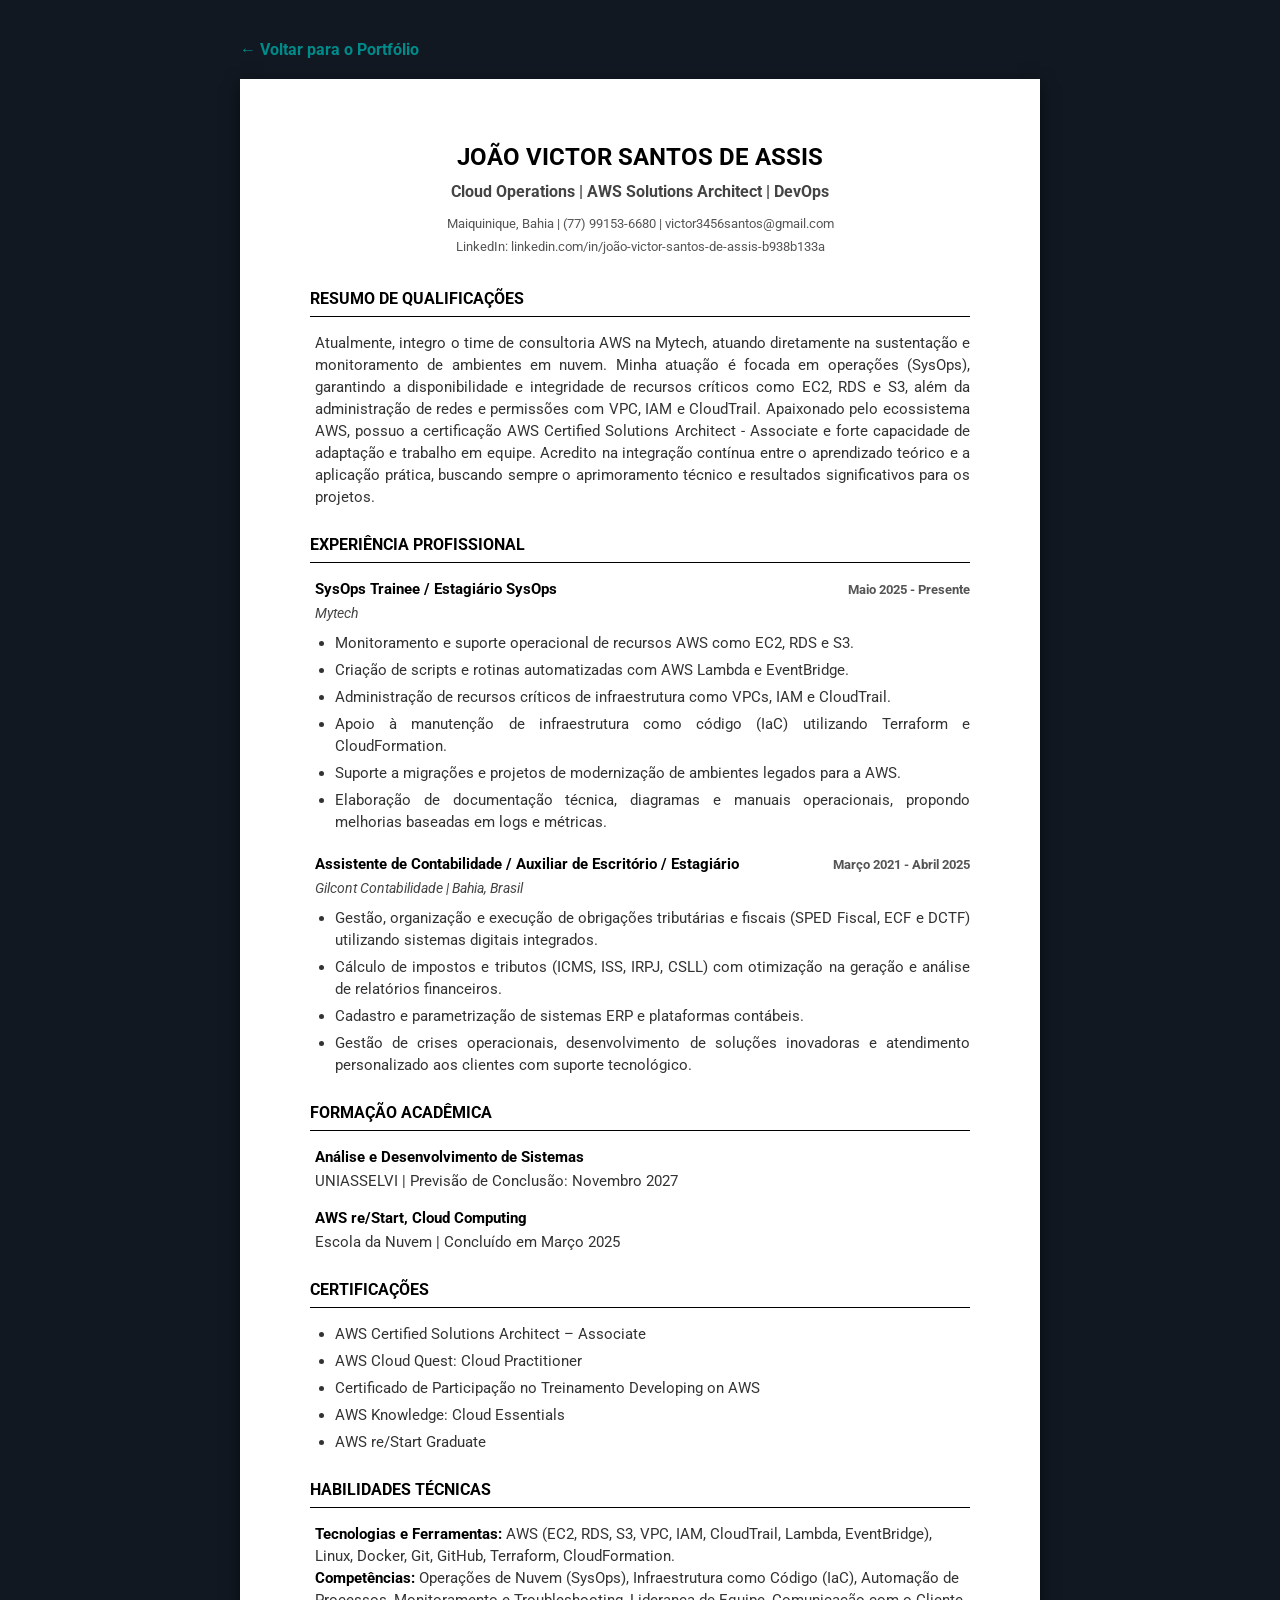
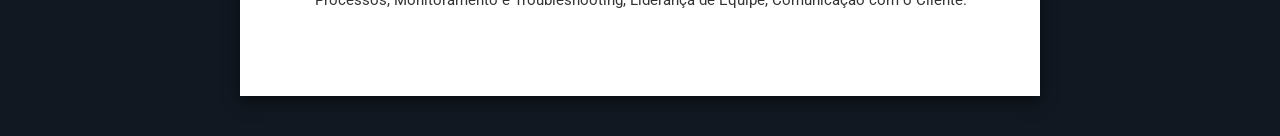
<file: curriculo.html>
<!DOCTYPE html>
<html lang="pt-BR">
<head>
    <meta charset="UTF-8">
    <meta name="viewport" content="width=device-width, initial-scale=1.0">
    <title>Currículo - João Victor Santos</title>
    
    <!-- Google Fonts -->
    <link rel="preconnect" href="https://fonts.googleapis.com">
    <link rel="preconnect" href="https://fonts.gstatic.com" crossorigin>
    <link href="https://fonts.googleapis.com/css2?family=Roboto:wght@400;700&display=swap" rel="stylesheet">
    
    <!-- Link para o CSS Externo -->
    <link rel="stylesheet" href="css/curriculo.css">
</head>
<body>

    <!-- Botão de Voltar -->
    <a href="index.html" class="btn-voltar">← Voltar para o Portfólio</a>

    <div class="resume-container">
        
        <!-- Cabeçalho -->
        <header class="resume-header">
            <h1>JOÃO VICTOR SANTOS DE ASSIS</h1>
            <h2>Cloud Operations | AWS Solutions Architect | DevOps</h2>
            <p>Maiquinique, Bahia | (77) 99153-6680 | victor3456santos@gmail.com</p>
            <p>LinkedIn: linkedin.com/in/joão-victor-santos-de-assis-b938b133a</p>
        </header>

        <!-- Resumo -->
        <section class="resume-section">
            <h3>RESUMO DE QUALIFICAÇÕES</h3>
            <div class="section-content text-justify">
                <p>Atualmente, integro o time de consultoria AWS na Mytech, atuando diretamente na sustentação e monitoramento de ambientes em nuvem. Minha atuação é focada em operações (SysOps), garantindo a disponibilidade e integridade de recursos críticos como EC2, RDS e S3, além da administração de redes e permissões com VPC, IAM e CloudTrail. Apaixonado pelo ecossistema AWS, possuo a certificação AWS Certified Solutions Architect - Associate e forte capacidade de adaptação e trabalho em equipe. Acredito na integração contínua entre o aprendizado teórico e a aplicação prática, buscando sempre o aprimoramento técnico e resultados significativos para os projetos.</p>
            </div>
        </section>

        <!-- Experiência -->
        <section class="resume-section">
            <h3>EXPERIÊNCIA PROFISSIONAL</h3>
            
            <div class="section-content">
                <div class="job-item">
                    <div class="job-header">
                        <span class="job-title">SysOps Trainee / Estagiário SysOps</span>
                        <span class="job-date">Maio 2025 - Presente</span>
                    </div>
                    <div class="job-company">Mytech</div>
                    <ul class="job-tasks">
                        <li>Monitoramento e suporte operacional de recursos AWS como EC2, RDS e S3.</li>
                        <li>Criação de scripts e rotinas automatizadas com AWS Lambda e EventBridge.</li>
                        <li>Administração de recursos críticos de infraestrutura como VPCs, IAM e CloudTrail.</li>
                        <li>Apoio à manutenção de infraestrutura como código (IaC) utilizando Terraform e CloudFormation.</li>
                        <li>Suporte a migrações e projetos de modernização de ambientes legados para a AWS.</li>
                        <li>Elaboração de documentação técnica, diagramas e manuais operacionais, propondo melhorias baseadas em logs e métricas.</li>
                    </ul>
                </div>

                <div class="job-item">
                    <div class="job-header">
                        <span class="job-title">Assistente de Contabilidade / Auxiliar de Escritório / Estagiário</span>
                        <span class="job-date">Março 2021 - Abril 2025</span>
                    </div>
                    <div class="job-company">Gilcont Contabilidade | Bahia, Brasil</div>
                    <ul class="job-tasks">
                        <li>Gestão, organização e execução de obrigações tributárias e fiscais (SPED Fiscal, ECF e DCTF) utilizando sistemas digitais integrados.</li>
                        <li>Cálculo de impostos e tributos (ICMS, ISS, IRPJ, CSLL) com otimização na geração e análise de relatórios financeiros.</li>
                        <li>Cadastro e parametrização de sistemas ERP e plataformas contábeis.</li>
                        <li>Gestão de crises operacionais, desenvolvimento de soluções inovadoras e atendimento personalizado aos clientes com suporte tecnológico.</li>
                    </ul>
                </div>
            </div>
        </section>

        <!-- Formação Acadêmica -->
        <section class="resume-section">
            <h3>FORMAÇÃO ACADÊMICA</h3>
            <div class="section-content">
                <div class="edu-item">
                    <p><strong>Análise e Desenvolvimento de Sistemas</strong></p>
                    <p>UNIASSELVI | Previsão de Conclusão: Novembro 2027</p>
                </div>
                <div class="edu-item">
                    <p><strong>AWS re/Start, Cloud Computing</strong></p>
                    <p>Escola da Nuvem | Concluído em Março 2025</p>
                </div>
            </div>
        </section>

        <!-- Certificações -->
        <section class="resume-section">
            <h3>CERTIFICAÇÕES</h3>
            <div class="section-content">
                <ul class="cert-list">
                    <li>AWS Certified Solutions Architect – Associate</li>
                    <li>AWS Cloud Quest: Cloud Practitioner</li>
                    <li>Certificado de Participação no Treinamento Developing on AWS</li>
                    <li>AWS Knowledge: Cloud Essentials</li>
                    <li>AWS re/Start Graduate</li>
                </ul>
            </div>
        </section>

        <!-- Habilidades Técnicas -->
        <section class="resume-section">
            <h3>HABILIDADES TÉCNICAS</h3>
            <div class="section-content">
                <p><strong>Tecnologias e Ferramentas:</strong> AWS (EC2, RDS, S3, VPC, IAM, CloudTrail, Lambda, EventBridge), Linux, Docker, Git, GitHub, Terraform, CloudFormation.</p>
                <p><strong>Competências:</strong> Operações de Nuvem (SysOps), Infraestrutura como Código (IaC), Automação de Processos, Monitoramento e Troubleshooting, Liderança de Equipe, Comunicação com o Cliente.</p>
            </div>
        </section>

    </div>
</body>
</html>
</file>
<file: css/curriculo.css>
/* =========================================
   Reset e Configurações Base
========================================= */
* {
    margin: 0;
    padding: 0;
    box-sizing: border-box;
    font-family: 'Roboto', Arial, sans-serif;
}

body {
    /* Fundo da tela escuro para combinar com o portfólio,
       mas o currículo em si será um papel branco centralizado */
    background-color: #111821; 
    color: #000;
    padding: 40px 20px;
}

/* =========================================
   Navegação (Botão Voltar)
========================================= */
.btn-voltar {
    display: block;
    max-width: 800px;
    margin: 0 auto 20px auto;
    color: #008B8B;
    text-decoration: none;
    font-weight: bold;
    font-size: 16px;
    transition: 0.3s;
}

.btn-voltar:hover {
    color: #CFCFCF;
}

/* =========================================
   Container do Currículo (Estilo "Papel A4")
========================================= */
.resume-container {
    max-width: 800px;
    margin: 0 auto;
    background-color: #FFF;
    padding: 60px 70px;
    box-shadow: 0 5px 15px rgba(0, 0, 0, 0.5);
    line-height: 1.5;
    font-size: 11pt; /* Tamanho padrão de documento */
    color: #333;
}

/* =========================================
   Cabeçalho
========================================= */
.resume-header {
    text-align: center;
    margin-bottom: 30px;
}

.resume-header h1 {
    font-size: 18pt;
    color: #000;
    margin-bottom: 5px;
    text-transform: uppercase;
}

.resume-header h2 {
    font-size: 12pt;
    color: #444;
    font-weight: bold;
    margin-bottom: 10px;
}

.resume-header p {
    font-size: 10pt;
    color: #555;
    margin-bottom: 3px;
}

/* =========================================
   Seções e Títulos
========================================= */
.resume-section {
    margin-bottom: 25px;
}

.resume-section h3 {
    font-size: 12pt;
    color: #000;
    text-transform: uppercase;
    border-bottom: 1px solid #000;
    padding-bottom: 5px;
    margin-bottom: 15px;
}

.section-content {
    padding-left: 5px;
}

.text-justify {
    text-align: justify;
}

/* =========================================
   Itens de Experiência Profissional
========================================= */
.job-item {
    margin-bottom: 20px;
}

.job-header {
    display: flex;
    justify-content: space-between;
    align-items: baseline;
    font-weight: bold;
    color: #000;
    margin-bottom: 2px;
}

.job-title {
    font-size: 11.5pt;
}

.job-date {
    font-size: 10pt;
    color: #555;
}

.job-company {
    font-style: italic;
    color: #444;
    margin-bottom: 8px;
    font-size: 10.5pt;
}

.job-tasks {
    list-style-type: disc;
    margin-left: 20px;
    margin-top: 5px;
}

.job-tasks li {
    margin-bottom: 5px;
    text-align: justify;
}

/* =========================================
   Itens de Educação e Certificações
========================================= */
.edu-item {
    margin-bottom: 15px;
}

.edu-item p {
    margin-bottom: 2px;
}

.cert-list {
    list-style-type: disc;
    margin-left: 20px;
}

.cert-list li {
    margin-bottom: 5px;
}

/* =========================================
   Habilidades Técnicas
========================================= */
.resume-section p strong {
    color: #000;
}

/* =========================================
   Responsividade Básica (Mobile)
========================================= */
@media (max-width: 600px) {
    .resume-container {
        padding: 30px 20px;
    }
    .job-header {
        flex-direction: column;
    }
    .job-date {
        margin-top: 5px;
        font-style: italic;
    }
}

/* =========================================
   Estilo Opcional de Impressão Nativa (Ctrl+P)
========================================= */
@media print {
    body {
        background-color: #FFF;
        padding: 0;
    }
    .resume-container {
        box-shadow: none;
        padding: 0;
        margin: 0;
        max-width: 100%;
    }
    .btn-voltar {
        display: none;
    }
}
</file>
